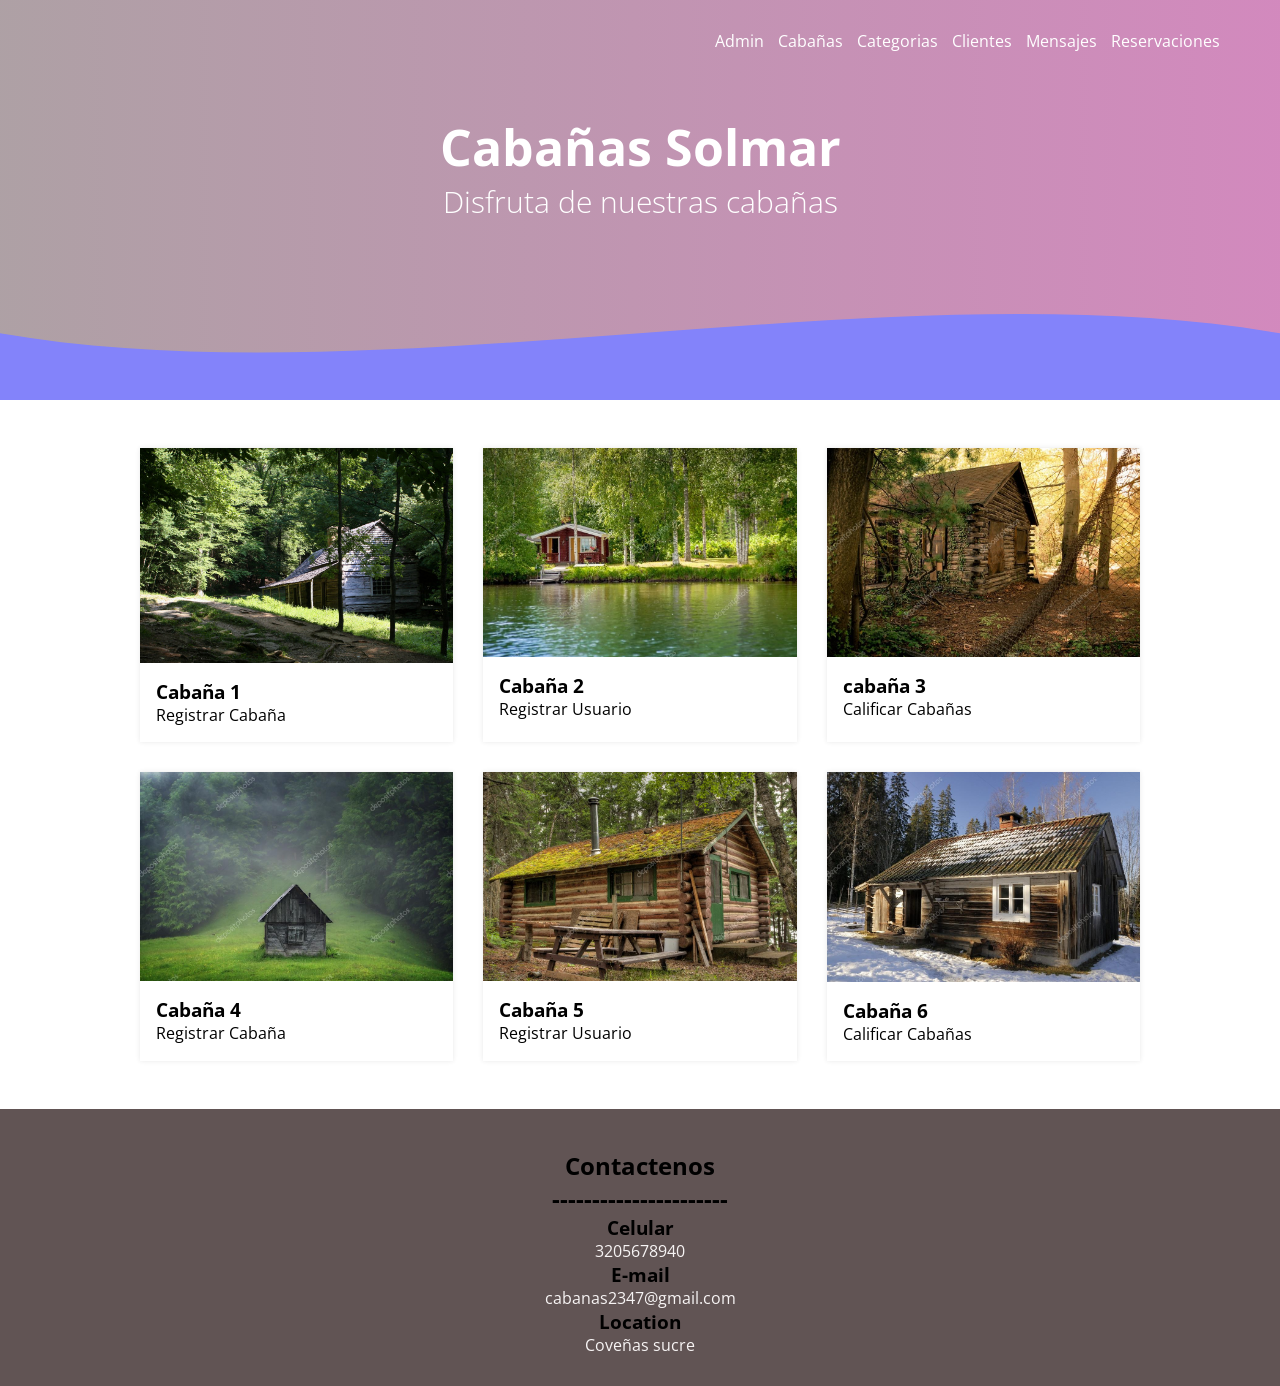
<file: Index.html>
<!DOCTYPE html>
<html lang="es">
<head>
    <meta charset="UTF-8">
    <meta http-equiv="X-UA-Compatible" content="IE=edge">
    <meta name="viewport" content="width=device-width, initial-scale=1.0">

    <link rel="stylesheet" href="CSS/Estilos.css">
    <link href="https://fonts.googleapis.com/css?family=Open+Sans:300,400,700,800&display=swap" rel="stylesheet"> 

    <!-- JavaScript Bundle with Popper -->
    <script src="https://code.jquery.com/jquery-3.5.1.min.js" integrity="sha256-9/aliU8dGd2tb6OSsuzixeV4y/faTqgFtohetphbbj0=" crossorigin="anonymous"></script>    
    <title>Cabaña</title>
</head>
<body>
    <header>
        <nav>
            <a href="Admin.html">Admin</a>
            <a href="Cabañas.html">Cabañas</a>
            <a href="Categoria.html">Categorias</a>
            <a href="Cliente.html">Clientes</a>
            <a href="Message.html">Mensajes</a>
            <a href="Reservaciones.html">Reservaciones</a>
            
        </nav>
        <section class="textos-header">
            <h1>Cabañas Solmar </h1>
            <h2>Disfruta de nuestras cabañas</h2>
        </section>
        <div class="wave" style="height: 100px; overflow: hidden;">
            <svg viewBox="0 0 500 150" preserveAspectRatio="none"
            style="height: 100%; width: 100%;">
            <path d="M0.00,49.98 C150.00,150.00 349.20,-50.00 500.00,49.98 L500.00,150.00 L0.00,150.00 Z"
            style="stroke: none; fill: rgb(131, 131, 250);"></path></svg></div>
    </header>
    <main>
        <div class="container">
            <div class="item">
                <img src="Imagenes/cabaña.jpg" alt="" class="item-img">
                <div class="item-text">
                    <h3>Cabaña 1</h3>
                    <p>Registrar Cabaña</p>
                </div>
            </div>

            <div class="item">
                <img src="Imagenes/cabaña 2.jpg" alt="" class="item-img">
                <div class="item-text">
                    <h3>Cabaña 2</h3>
                    <p>Registrar Usuario</p>
                </div>
            </div>

            <div class="item">
                <img src="Imagenes/cabaña3.jpg" alt="" class="item-img">
                <div class="item-text">
                    <h3>cabaña 3</h3>
                    <p>Calificar Cabañas</p>
                </div>
            </div>

            <div class="item">
                <img src="Imagenes/cabaña4.jpg" alt="" class="item-img">
                <div class="item-text">
                    <h3>Cabaña 4</h3>
                    <p>Registrar Cabaña</p>
                </div>
            </div>

            <div class="item">
                <img src="Imagenes/cabaña5.jpg" alt="" class="item-img">
                <div class="item-text">
                    <h3>Cabaña 5</h3>
                    <p>Registrar Usuario</p>
                </div>
            </div>

            <div class="item">
                <img src="Imagenes/cabaña 6.jpg" alt="" class="item-img">
                <div class="item-text">
                    <h3>Cabaña 6</h3>
                    <p>Calificar Cabañas</p>
                </div>
            </div>

        </div>
        </main>

        <footer>
            <div class="contenedor -footer">
                
                <div class="content-foo">
                    <h2>Contactenos</h2>
                    <h2>----------------------</h2>
                    <h3>Celular</h3>
                    <p>3205678940</p>
                </div>
                <div class="content-foo">
                    <h3>E-mail</h3>
                    <p>cabanas2347@gmail.com</p>
                </div>
                <div class="content-foo">
                    <h3>Location</h3>
                    <p>Coveñas sucre</p>
                    </div>
                </div>
            </div>
        </footer>
</body>

</html>
</file>
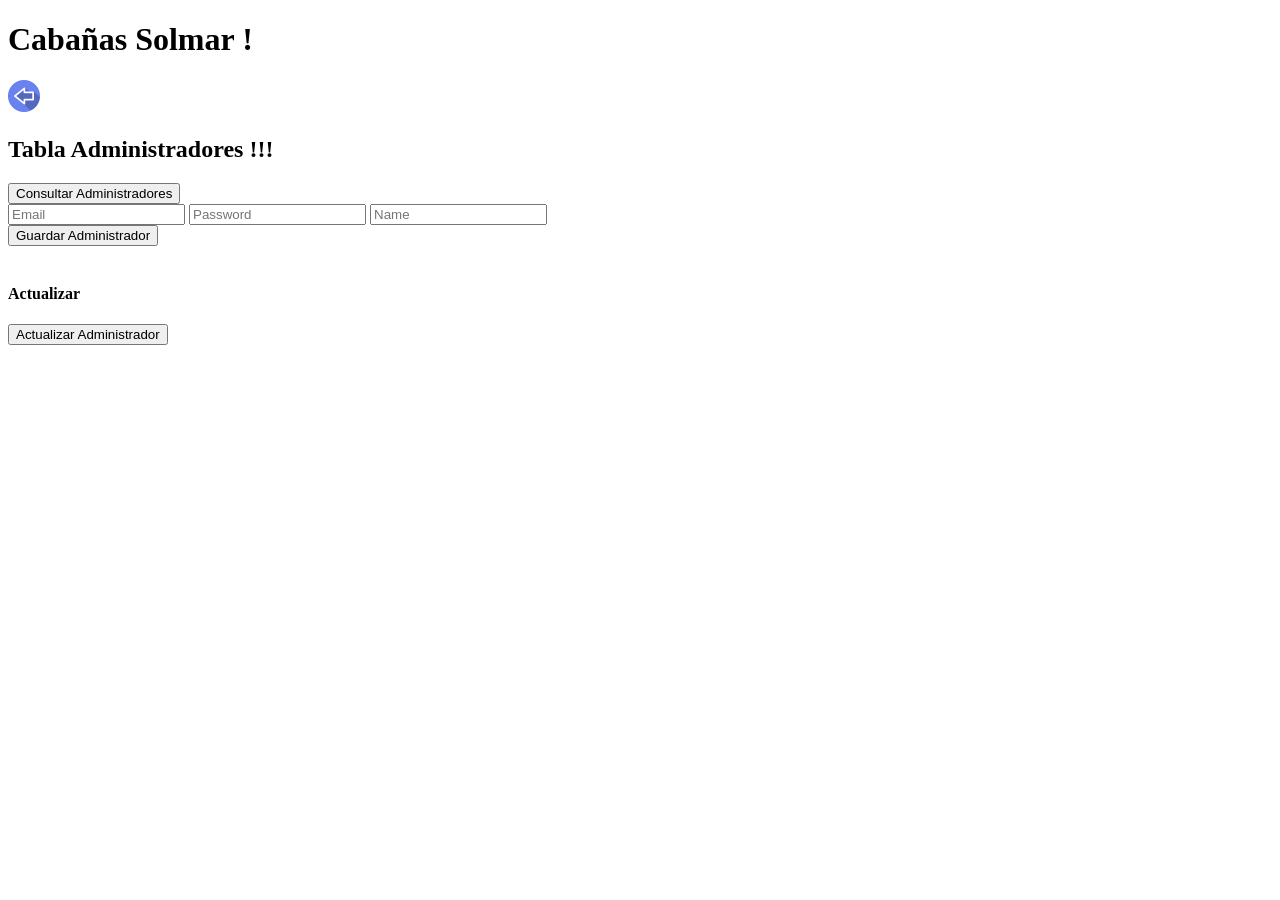
<file: Admin.html>
<!DOCTYPE html>
<html>
<head>
    <title>Cabañas</title>
    <script src="https://ajax.googleapis.com/ajax/libs/jquery/3.6.0/jquery.min.js"></script>
    <script type="text/javascript" src="Js/Admin.js"></script>
    <link rel="stylesheet" href="">

</head>

<body>
<h1> </h1>
<h1>Cabañas Solmar ! </h1>
<a href="Index.html"><img src="Imagenes/back.png" alt="Regresar"></a>

<h2>Tabla Administradores !!! </h2>
<div style="overflow-x:auto;"></div>
<div id="resultado10"></div>
<button onclick="traerInformacionAdmin()"> Consultar Administradores</button>

<form action="javascript:guardarInformacionAdmin()" method="post" id="formulario">
    <input type="email" id="ADemail" placeholder="Email" required />
    <input type="text" id="ADpassword" placeholder="Password" required />
    <input type="text" id="ADname" placeholder="Name" required /> <br>

    <button type="submit">Guardar Administrador</button>
</form>
<br>
<h4>Actualizar</h4>
<a href="Admin2.html"><button type="submit">Actualizar Administrador</button></a>
</body>

</html>
</file>
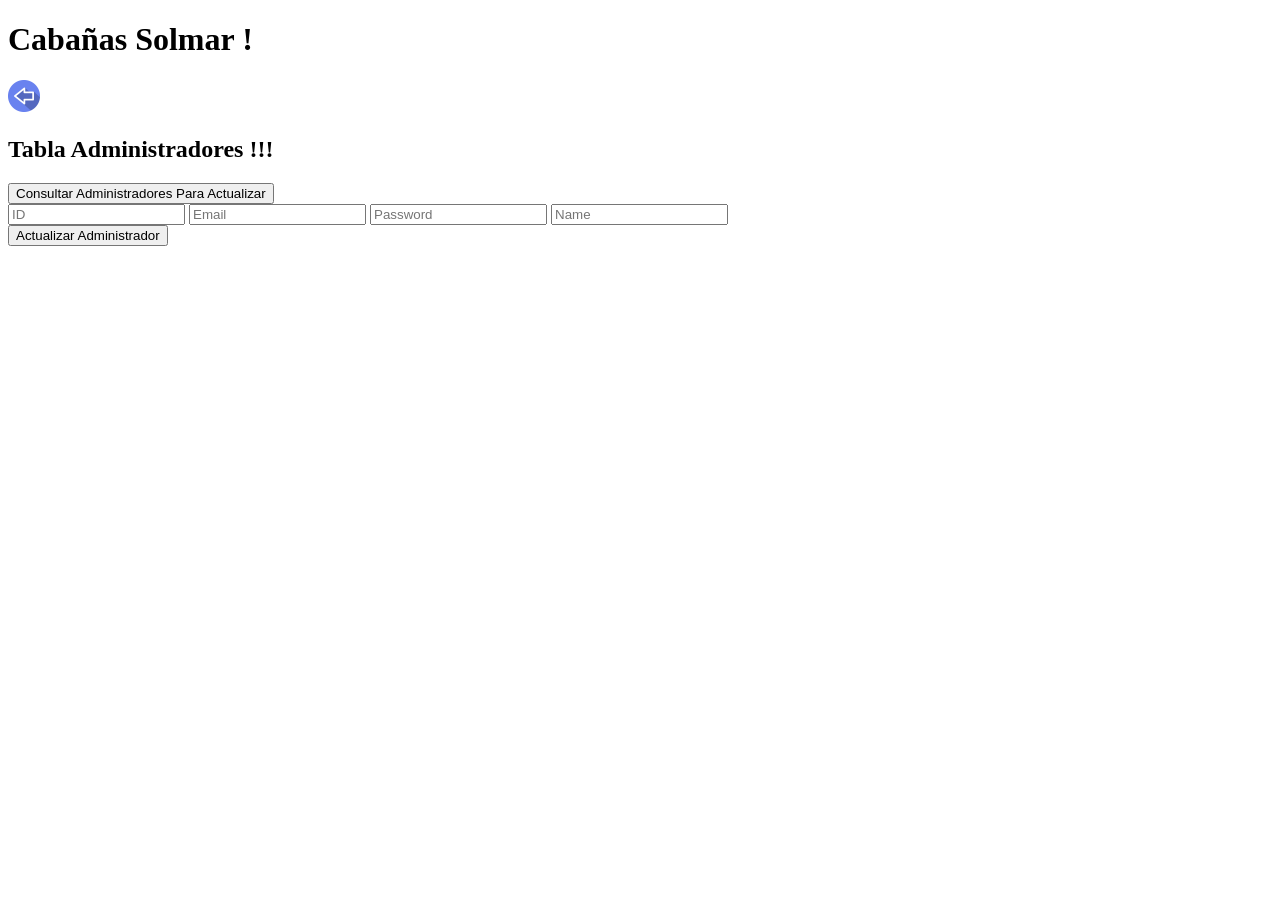
<file: Admin2.html>
<!DOCTYPE html>
<html>
<head>
    <title>Cabañas</title>
    <script src="https://ajax.googleapis.com/ajax/libs/jquery/3.6.0/jquery.min.js"></script>
    <script type="text/javascript" src="Js/Admin.js"></script>
    <link rel="stylesheet" href="">

</head>

<body>
<h1> </h1>
<h1>Cabañas Solmar ! </h1>
<a href="Admin.html"><img src="Imagenes/back.png" alt="Regresar"></a>

<h2>Tabla Administradores !!! </h2>
<div style="overflow-x:auto;"></div>
<div id="resultado10"></div>
<button onclick="traerInformacionAdminU()"> Consultar Administradores Para Actualizar</button>

<form action="javascript:editarInformacionAD()" method="post" id="formulario">
    <input type="number" id="ADid" placeholder="ID" required />
    <input type="email" id="ADemail" placeholder="Email" required />
    <input type="text" id="ADpassword" placeholder="Password" required />
    <input type="text" id="ADname" placeholder="Name" required /> <br>

    <button type="submit">Actualizar Administrador</button>
</form>

</body>

</html>
</file>
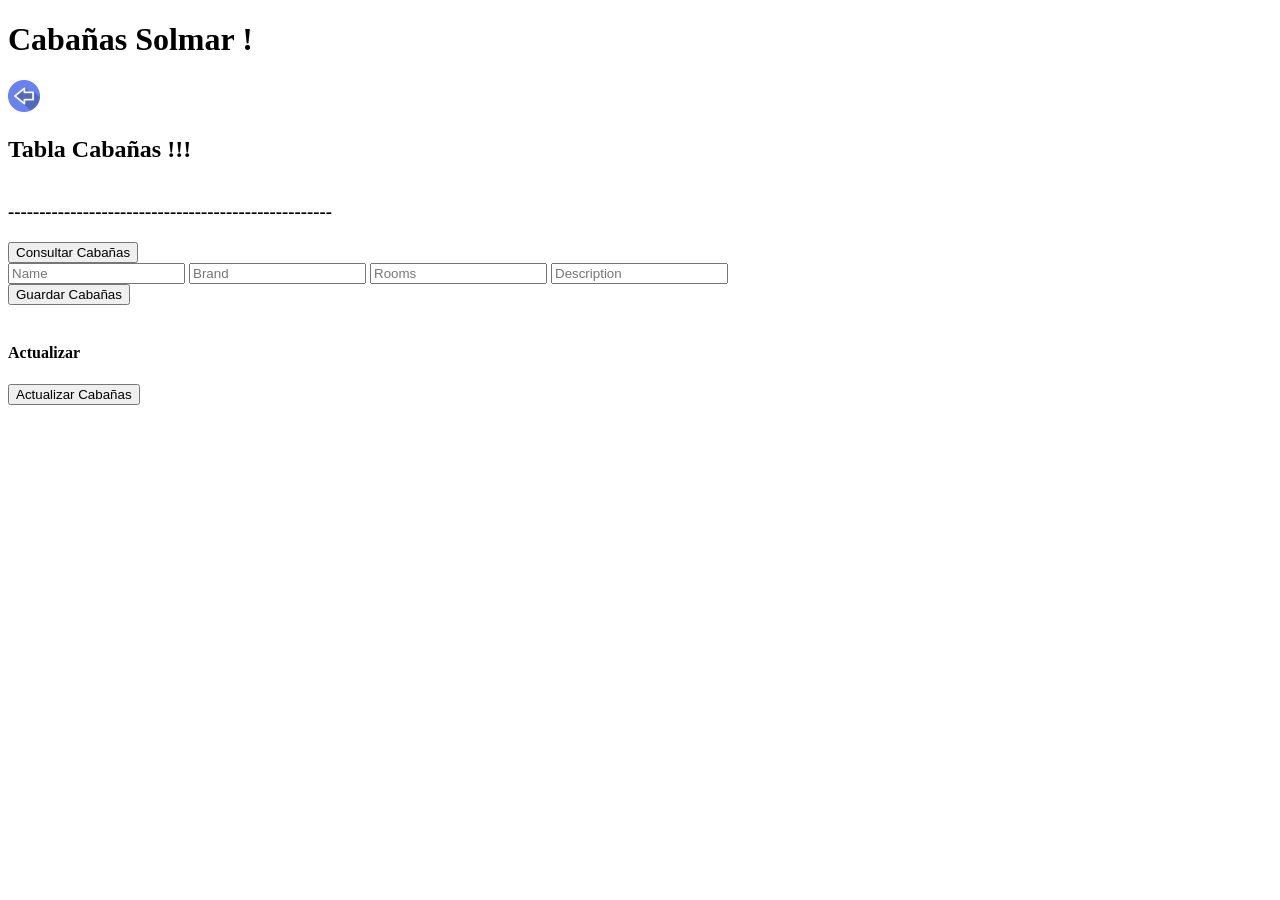
<file: Cabañas.html>
<!DOCTYPE html>
<html>
<head>
    <title>Cabañas</title>
    <script src="https://ajax.googleapis.com/ajax/libs/jquery/3.6.0/jquery.min.js"></script>
    <script type="text/javascript" src="Js/Cabin.js"></script>

</head>

<body>
<h1> </h1>
<h1>Cabañas Solmar ! </h1>
<a href="Index.html"><img src="Imagenes/back.png" alt="Regresar"></a>

<h2>Tabla Cabañas !!! </h2>
<div style="overflow-x:auto;"></div>
<div id="resultado3"></div>
<h3>----------------------------------------------------</h3>
<button onclick="traerInformacionCabañas()"> Consultar Cabañas</button>

<form action="javascript:guardarInformacionCabañas()" method="post" id="formulario2">
    <input type="text" id="Cnombre" placeholder="Name" required />
    <input type="text" id="Cbrand" placeholder="Brand" required />
    <input type="number" id="Crooms" placeholder="Rooms" required />
    <input type="text" id="Cdescription" placeholder="Description" required /> <br>
    <button type="submit">Guardar Cabañas</button>
</form>
<br>
<h4>Actualizar</h4>
<a href="Cabañas2.html"><button type="submit">Actualizar Cabañas</button></a>
</body>

</html>
</file>
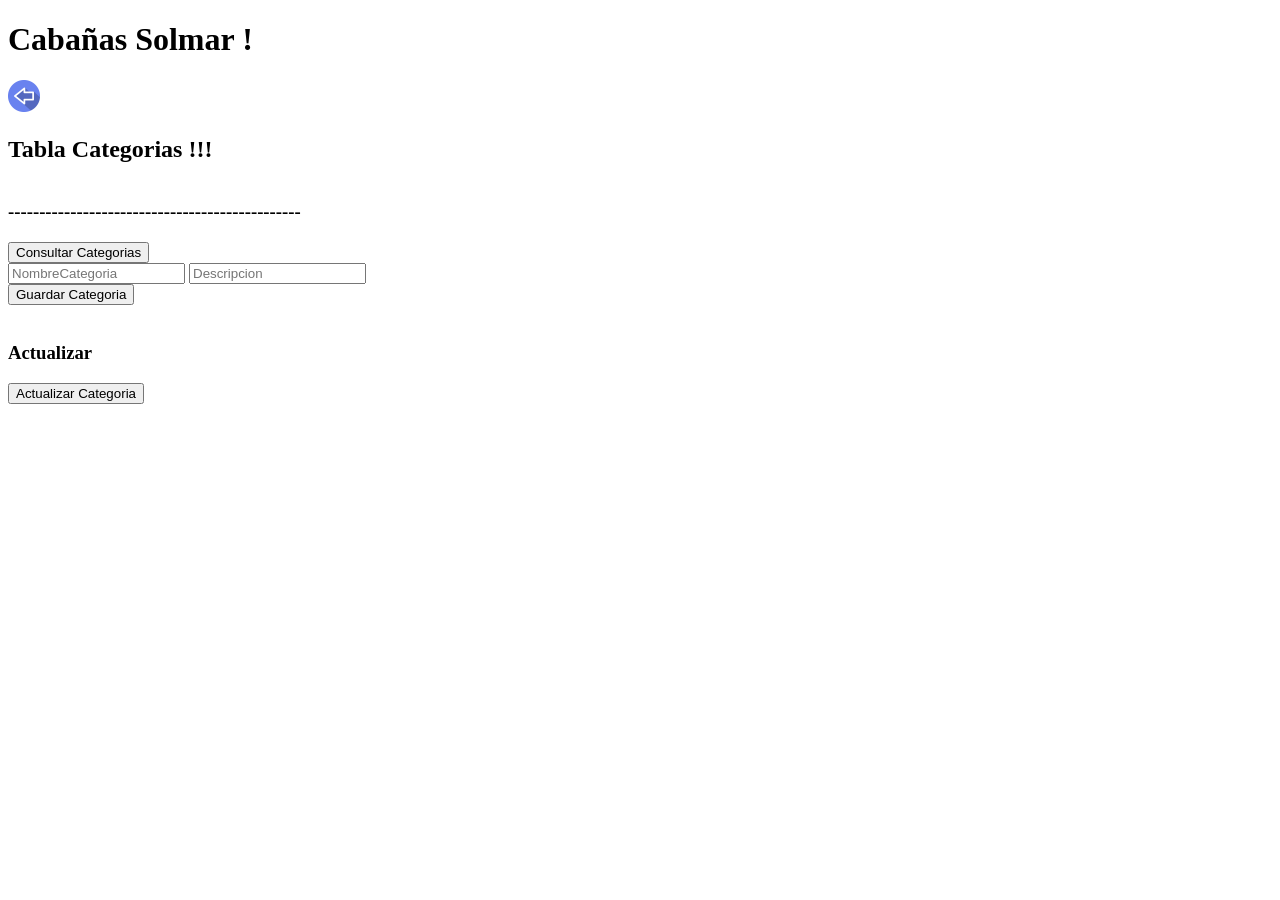
<file: Categoria.html>
<!DOCTYPE html>
<html>
<head>
    <title>Cabañas</title>
    <script src="https://ajax.googleapis.com/ajax/libs/jquery/3.6.0/jquery.min.js"></script>
    <script type="text/javascript" src="Js/Categorias.js"></script>
    
</head>

<body>
<h1> </h1>
<h1>Cabañas Solmar ! </h1>
<a href="Index.html"><img src="Imagenes/back.png" alt="Regresar"></a>

<h2>Tabla Categorias !!! </h2>
<div style="overflow-x:auto;"></div>
<div id="resultado5"></div>
<h3>-----------------------------------------------</h3>
<button onclick="traerInformacionCategorias()"> Consultar Categorias</button>

<form action="javascript:guardarInformacionCategorias()" method="post" id="formulario">
    <input type="text" id="CAnombre" placeholder="NombreCategoria" required />
    <input type="text" id="CAdescripcion" placeholder="Descripcion" required /> <br>
    <button type="submit">Guardar Categoria</button>
</form>
<br>
<h3>Actualizar</h3>
<a href="Categorias2.html"><button type="submit">Actualizar Categoria</button></a>
</body>

</html>
</file>
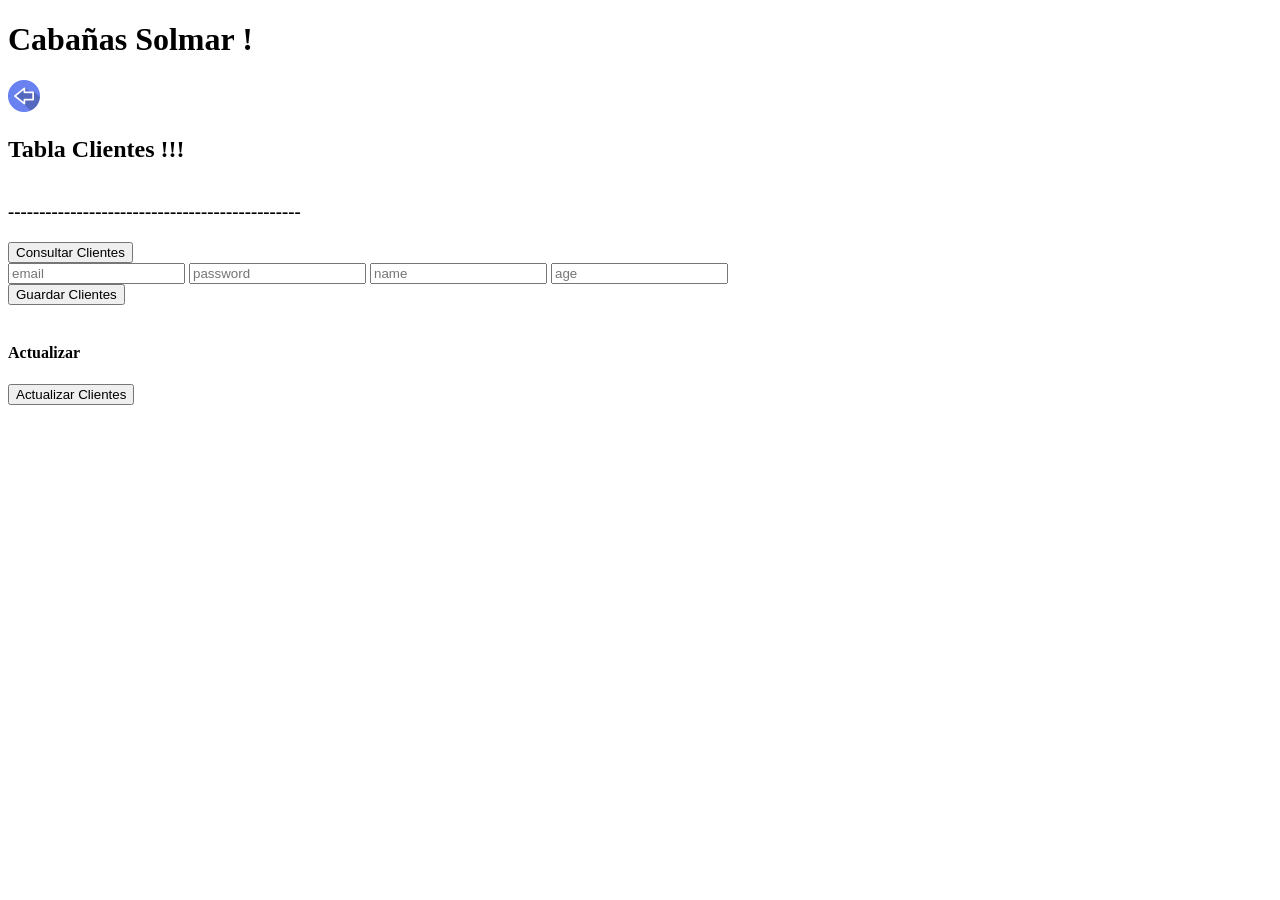
<file: Cliente.html>
<!DOCTYPE html>
<html>
<head>
    <title>Cabañas</title>
    <script src="https://ajax.googleapis.com/ajax/libs/jquery/3.6.0/jquery.min.js"></script>
    <script type="text/javascript" src="Js/Cliente.js"></script>

</head>

<body>
<h1> </h1>
<h1>Cabañas Solmar ! </h1>
<a href="Index.html"><img src="Imagenes/back.png" alt="Regresar"></a>

<h2>Tabla Clientes !!! </h2>
<div style="overflow-x:auto;"></div>
<div id="resultado1"></div>
<h3>-----------------------------------------------</h3>
<button onclick="traerInformacionClientes()"> Consultar Clientes</button>

<form action="javascript:guardarInformacionClientes()" method="post" id="formulario">
    <input type="email" id="CLemail" placeholder="email" required />
    <input type="text" id="CLpassword" placeholder="password" required />
    <input type="text" id="CLname" placeholder="name" required />
    <input type="number" id="CLage" placeholder="age" required /> <br>
    <button type="submit">Guardar Clientes</button>
</form>
<br>
<h4>Actualizar</h4>
<a href="Cliente2.html"><button type="submit">Actualizar Clientes</button></a>
</body>

</html>
</file>
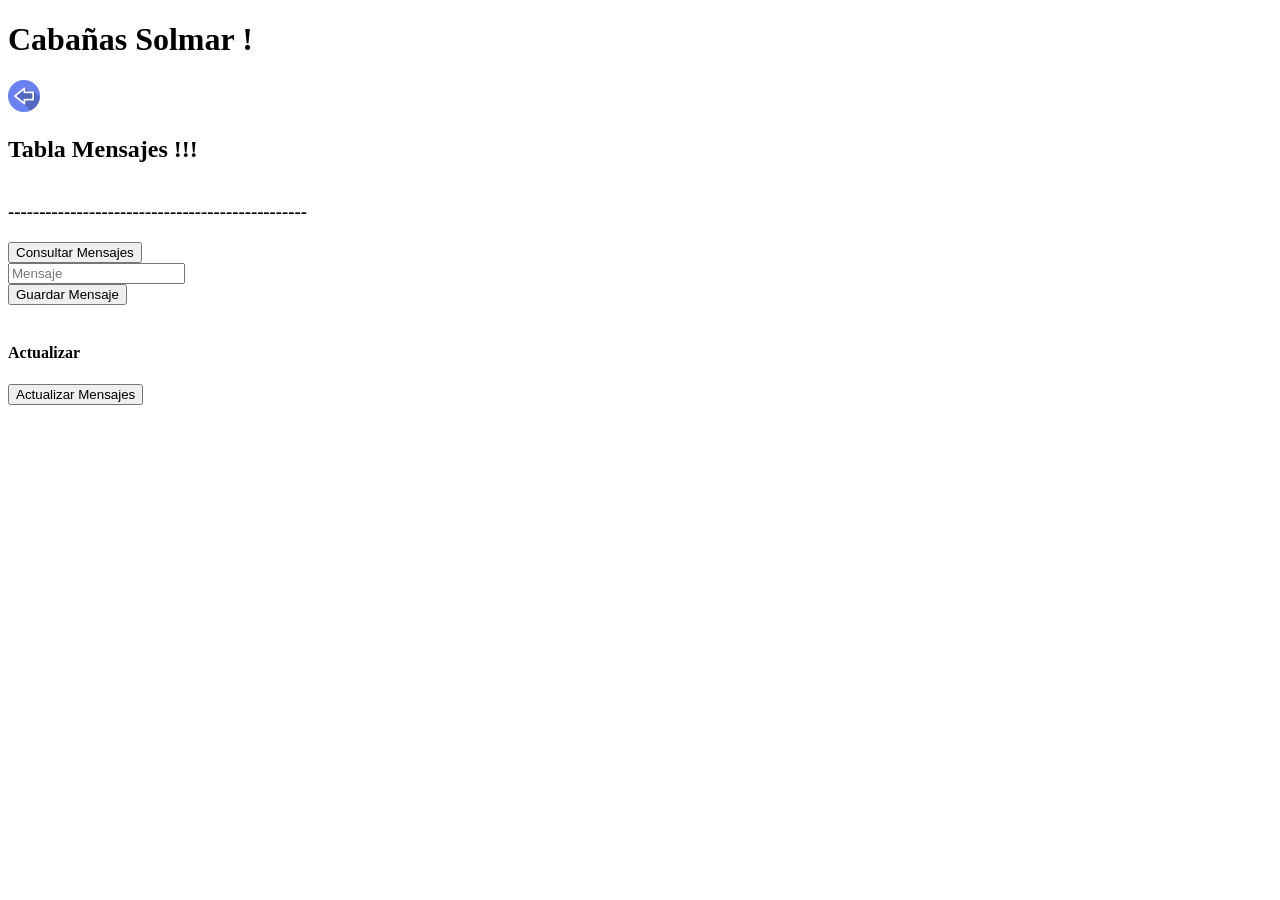
<file: Message.html>
<!DOCTYPE html>
<html>
<head>
    <title>Cabañas</title>
    <script src="https://ajax.googleapis.com/ajax/libs/jquery/3.6.0/jquery.min.js"></script>
    <script type="text/javascript" src="Js/Mensaje.js"></script>


</head>

<body>
<h1> </h1>
<h1>Cabañas Solmar ! </h1>
<a href="Index.html"><img src="Imagenes/back.png" alt="Regresar"></a>

<h2>Tabla Mensajes !!! </h2>
<div style="overflow-x:auto;"></div>
<div id="resultado4"></div>
<h3>------------------------------------------------</h3>
<button onclick="traerInformacionMensajes()"> Consultar Mensajes</button>

<form action="javascript:guardarInformacionMensajes()" method="post" id="formulario">
    
    <input type="text" id="Mmensaje" placeholder="Mensaje" required /> <br>
    <button type="submit">Guardar Mensaje</button>
</form>
<br>
<h4>Actualizar</h4>
<a href="Message2.html"><button type="submit">Actualizar Mensajes</button></a>
</body>

</html>
</file>
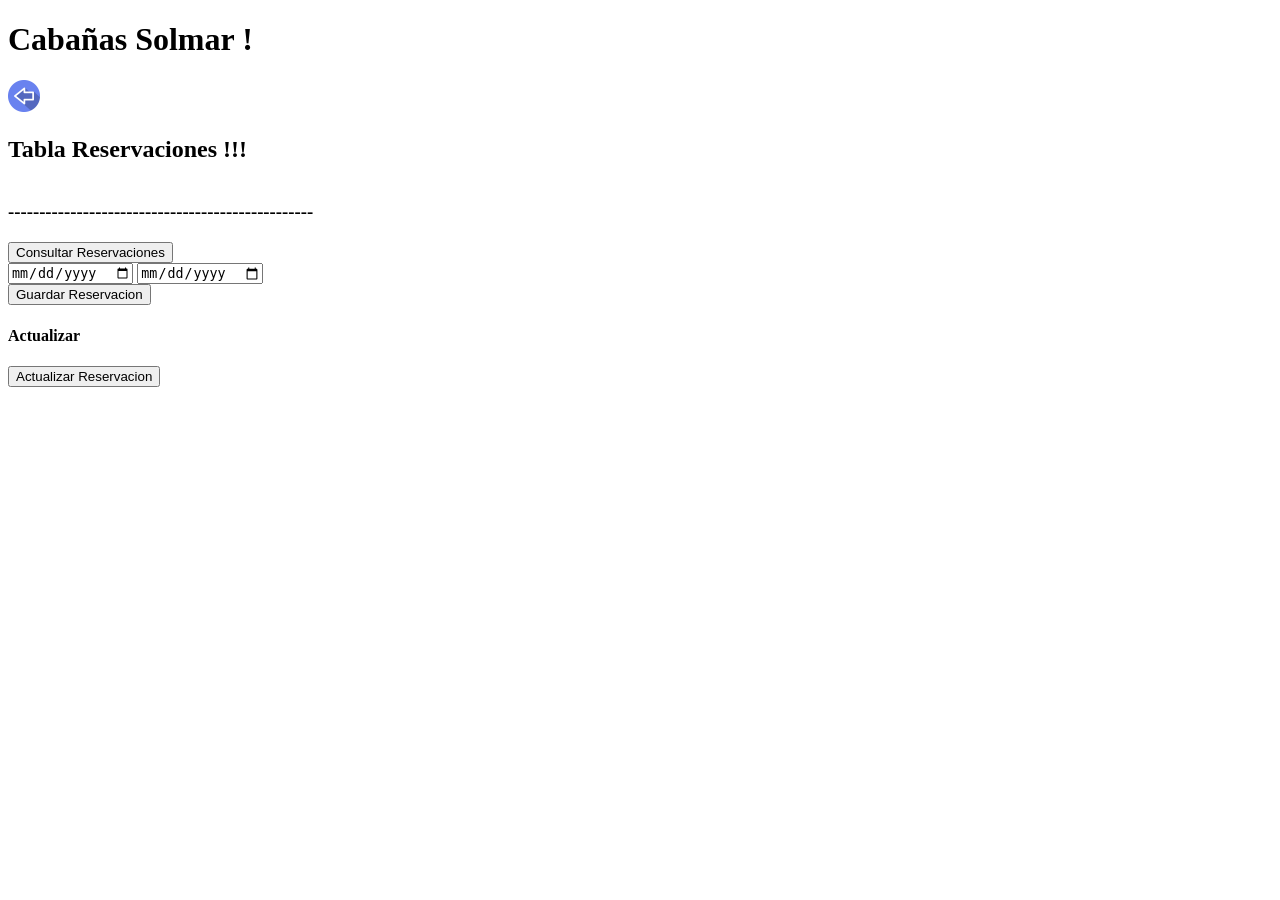
<file: Reservaciones.html>
<!DOCTYPE html>
<html>
<head>
    <title>Cabañas</title>
    <script src="https://ajax.googleapis.com/ajax/libs/jquery/3.6.0/jquery.min.js"></script>
    <script type="text/javascript" src="Js/Reservaciones.js"></script>

</head>

<body>
<h1> </h1>
<h1>Cabañas Solmar ! </h1>
<a href="Index.html"><img src="Imagenes/back.png" alt="Regresar"></a>

<h2>Tabla Reservaciones !!! </h2>
<div style="overflow-x:auto;"></div>
<div id="resultado2"></div>
<h3>-------------------------------------------------</h3>
<button onclick="traerInformacionReservaciones()"> Consultar Reservaciones</button>

<form action="javascript:guardarInformacionReservaciones()" method="post" id="formulario">
    
    <input type="date" id="StartDate" placeholder="FechaInicio" required /> 
    <input type="date" id="EndtDate" placeholder="FechaFin" required />
    
    <br>
    <button type="submit">Guardar Reservacion</button>
</form>
<h4>Actualizar</h4>
<a href="Reservaciones2.html"><button type="submit">Actualizar Reservacion</button></a>
</body>

</html>
</file>
<file: CSS/Estilos.css>
* {
    margin: 0;
    padding: 0;
    box-sizing: border-box;
}

body {
    font-family: 'open sans';
}

.contenedor_cabañas {
    padding: 60px 0;
    width: 90%;
    max-width: 1000px;
    margin: auto;
    overflow: hidden;
}
/* Header */

header {
    width: 100%;
    height: 400px;
    background: #5a1045;
    /* fallback for old browsers */
    background: -webkit-linear-gradient(to right, hsla(340, 92%, 19%, 0.459), hsla(317, 45%, 52%, 0.664));
    /* Chrome 10-25, Safari 5.1-6 */
    background: linear-gradient(to right, hsla(341, 23%, 25%, 0.459), hsla(317, 45%, 52%, 0.664));
    /* W3C, IE 10+/ Edge, Firefox 16+, Chrome 26+, Opera 12+, Safari 7+ */
    background-size: cover;
    background-attachment: fixed;
    position: relative;
}

nav{
    text-align: right;
    padding: 30px 50px 0 0;
}

nav > a{
    color:white;
    font-weight: 400;
    text-decoration: none;
    margin-right: 10px;
}

nav > a:hover{
    text-decoration: underline;
}

header .textos-header{
    display: flex;
    height: 230px;
    width: 100%;
    align-items: center;
    justify-content: center;
    flex-direction: column;
    text-align: center;
}

.textos-header h1{
    font-size: 50px;
    color:#fff;
}

.textos-header h2{
    font-size: 30px;
    font-weight: 300;
    color:#fff;
}

.wave{
    position: absolute;
    bottom: 0;
    width: 100%;
}


/* Galeria */
.container{
    width: 90%;
    max-width: 1000px;
    margin-left: auto;
    margin-right: auto;
    margin-top: 3em;
    margin-bottom: 3em;
    
    display: grid;
    grid-template-columns: repeat(1, 1fr);
    grid-gap: 30px;
  }
  
  
  .item{
    background-color: #fff;
    cursor: pointer;
    box-shadow: 0 0 5px 0 rgba(0,0,0,.095);
    
    transition: all 300ms;
    
    position: relative;
  }
  
  
  .item::after {
    content: "";
    background-color: rgba(179, 229, 252, .1);
    width: 100%;
    height: 100%;
    position: absolute;
    top:0;
    left: 0;
    transform: scale(0);
    transition: all 300ms;
    opacity: 0;
  }
  
  .item:hover:after{
    opacity: 1;
    transform: scale(1);
  }
  
  .item:hover {
    transform: scale(1.05);
  }
  
  .item-text{
    padding: 1em;
  }
  
  
  .item-img{
    max-width: 100%;
    display: block;
  }
  
  
  @media screen and (min-width: 590px) {
    
    .container{
      grid-template-columns: repeat(2, 1fr);
    }
    
  }
    
  @media screen and (min-width: 960px) {
    
    .container{
      grid-template-columns: repeat(3, 1fr);
    }
    
  }


/* footer */

footer{
    background: #615454;
    padding: 40px 0 30px 0;
    margin: auto;
    overflow: hidden;
}

.contenedor-footer{
    display: flex;
    width: 90%;
    justify-content: space-evenly;
    margin: auto;
    padding-bottom: 50px;
    border-bottom: 1px solid #ccc;
}

.content-foo{
    text-align: center;
}


.content-foo p{
    color: rgb(247, 244, 244);
}
</file>
